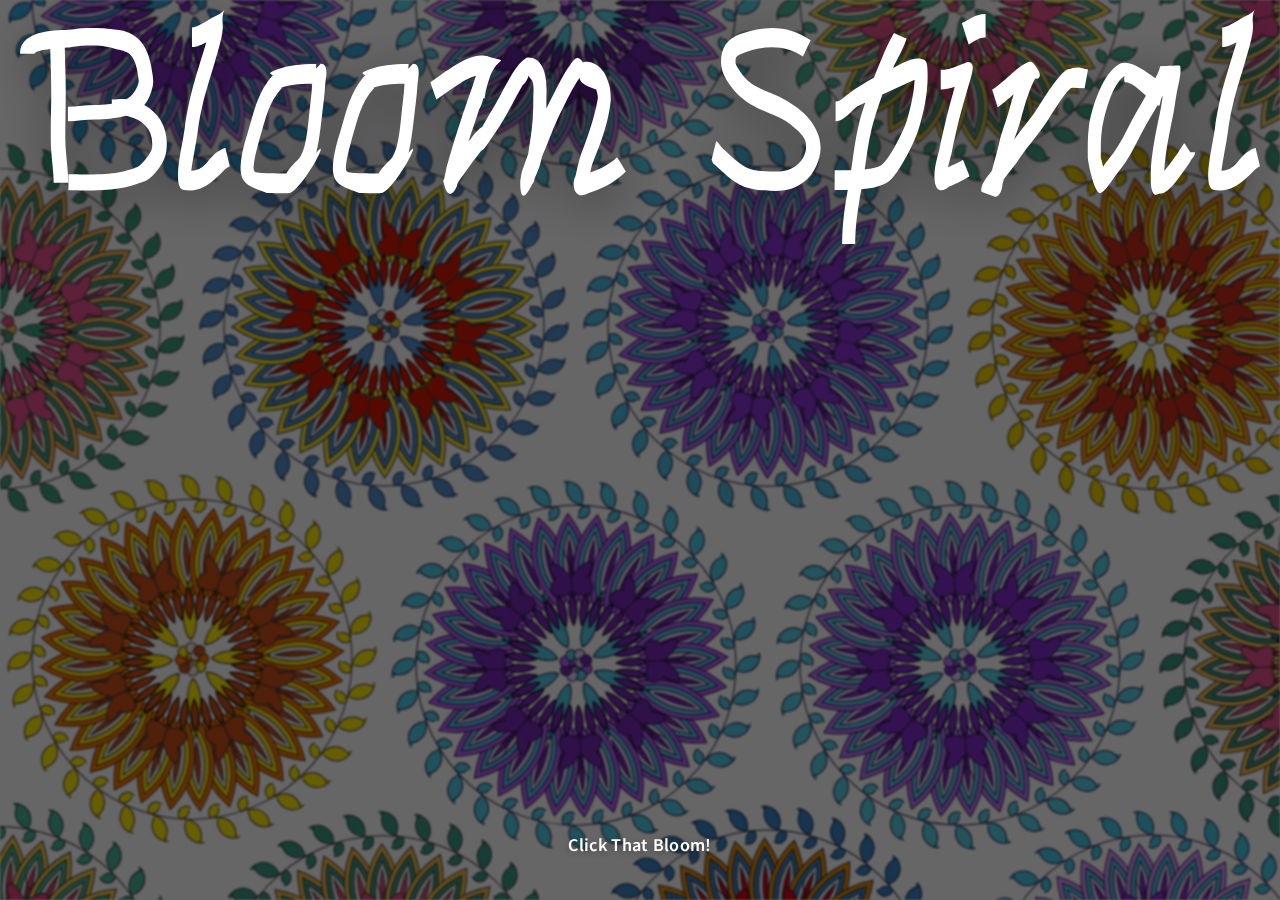
<file: index.html>
<!DOCTYPE html>
<html lang="ko">
<head>
  <meta charset="UTF-8" />
  <meta name="viewport" content="width=device-width, initial-scale=1.0" />
  <title>Bloom Spiral - Intro</title>
  <link rel="preconnect" href="https://fonts.googleapis.com">
  <link rel="preconnect" href="https://fonts.gstatic.com" crossorigin>
  <link href="https://fonts.googleapis.com/css2?family=Noto+Sans+KR&family=Work+Sans:ital,wght@0,400;0,500;0,600;0,700&display=swap" rel="stylesheet">
  <style>
    *{box-sizing:border-box;}
    html,body{
      margin:0;
      height:100%;
      font-family:"Noto Sans KR","Work Sans","Helvetica Neue", Arial, sans-serif;
    }
    body{
      background:#fff;
      overflow:hidden;
      cursor:pointer;
    }
    .scene{
      position:fixed;
      inset:0;
    }
    canvas{
      position:absolute;
      inset:0;
      width:100%;
      height:100%;
      display:block;
    }
    .flower-blur{filter:blur(1px);}
    .dim{
      position:absolute;
      inset:0;
      background:rgba(0,0,0,0.6);
    }
    .logo{
      position:absolute;
      top:10px;
      left:50%;
      transform:translateX(-50%);
      width:calc(100vw - 40px);
      max-width:none;
      height:auto;
      display:block;
      filter:brightness(0) invert(1) drop-shadow(0 10px 24px rgba(0,0,0,0.45));
      pointer-events:none;
    }
    .cta{
      position:absolute;
      bottom:44px;
      left:50%;
      transform:translateX(-50%);
      color:#fff;
      font-size:16px;
      font-weight:600;
      letter-spacing:0.02em;
      text-shadow:0 2px 8px rgba(0,0,0,0.4);
      pointer-events:none;
      animation:ctaBlink 2.2s ease-in-out infinite;
    }
    @keyframes ctaBlink{
      0%, 100%{opacity:1;}
      50%{opacity:0.25;}
    }
    .blackout{
      position:fixed;
      inset:0;
      background:#000;
      z-index:99;
      opacity:1;
      transition:opacity 1.2s ease;
      pointer-events:auto;
    }
    .blackout.is-hidden{
      opacity:0;
      pointer-events:none;
    }
  </style>
</head>
<body>
  <div class="scene" id="scene">
    <canvas id="bgCanvas" class="flower-blur"></canvas>
    <div class="dim"></div>
    <img src="OPLOGO.svg" alt="Bloom Spiral" class="logo" />
    <div class="cta">Click That Bloom!</div>
  </div>
  <div class="blackout" id="blackout"></div>
  <audio id="introBgm" src="BG.mp3" loop preload="auto"></audio>

  <script>
    (() => {
      const canvas = document.getElementById("bgCanvas");
      const ctx = canvas.getContext("2d");
      const introBgm = document.getElementById("introBgm");

      const COLORS = {
        line: "#325940",
        main: "#D74236",
        accent: "#A3BFAF",
        sub: "#648C72",
        light: "#F2F2F2"
      };

      const PALETTES = [
        { line: "#2E1A47", main: "#7B2CBF", accent: "#C77DFF", sub: "#48BFE3", light: "#E0D4FA" },
        { line: "#2F3E46", main: "#354F52", accent: "#84A98C", sub: "#CAD2C5", light: "#F6FFF6" },
        { line: "#3A2E39", main: "#E3427D", accent: "#F9C74F", sub: "#43AA8B", light: "#F1E9DA" },
        { line: "#3B2C30", main: "#C73E1D", accent: "#FF9F1C", sub: "#F1D302", light: "#F9F7F3" },
        { line: "#1F2A44", main: "#D00000", accent: "#FFBA08", sub: "#3F88C5", light: "#F8F9FA" }
      ];

      const CONFIG = {
        leafCount: 32,
        leafStart: 70,
        bugCount: 8
      };

      if (introBgm) {
        introBgm.volume = 0.35;
        introBgm.loop = true;
        const tryPlay = () => {
          const p = introBgm.play();
          if (p && typeof p.catch === "function") {
            p.catch(() => {
              const unlock = () => {
                introBgm.play().finally(() => {
                  document.removeEventListener("click", unlock);
                  document.removeEventListener("keydown", unlock);
                  document.removeEventListener("touchstart", unlock);
                });
              };
              document.addEventListener("click", unlock, { once: true });
              document.addEventListener("keydown", unlock, { once: true });
              document.addEventListener("touchstart", unlock, { once: true });
            });
          }
        };
        tryPlay();
      }

      function getPalette() {
        return [COLORS.main, COLORS.accent, COLORS.sub, COLORS.light];
      }

      function hexToHsl(hex) {
        let r = 0, g = 0, b = 0;
        if (hex.length === 4) {
          r = "0x" + hex[1] + hex[1];
          g = "0x" + hex[2] + hex[2];
          b = "0x" + hex[3] + hex[3];
        } else if (hex.length === 7) {
          r = "0x" + hex[1] + hex[2];
          g = "0x" + hex[3] + hex[4];
          b = "0x" + hex[5] + hex[6];
        }
        r /= 255; g /= 255; b /= 255;
        const max = Math.max(r, g, b), min = Math.min(r, g, b);
        let h, s, l = (max + min) / 2;
        if (max === min) {
          h = s = 0;
        } else {
          const d = max - min;
          s = l > 0.5 ? d / (2 - max - min) : d / (max + min);
          switch (max) {
            case r: h = (g - b) / d + (g < b ? 6 : 0); break;
            case g: h = (b - r) / d + 2; break;
            case b: h = (r - g) / d + 4; break;
          }
          h /= 6;
        }
        return { h: h * 360, s: s * 100, l: l * 100 };
      }

      function hslToHex(h, s, l) {
        h /= 360; s /= 100; l /= 100;
        const hue2rgb = (p, q, t) => {
          if (t < 0) t += 1;
          if (t > 1) t -= 1;
          if (t < 1/6) return p + (q - p) * 6 * t;
          if (t < 1/2) return q;
          if (t < 2/3) return p + (q - p) * (2/3 - t) * 6;
          return p;
        };
        let r, g, b;
        if (s === 0) {
          r = g = b = l;
        } else {
          const q = l < 0.5 ? l * (1 + s) : l + s - l * s;
          const p = 2 * l - q;
          r = hue2rgb(p, q, h + 1/3);
          g = hue2rgb(p, q, h);
          b = hue2rgb(p, q, h - 1/3);
        }
        const toHex = x => {
          const hex = Math.round(x * 255).toString(16);
          return hex.length === 1 ? "0" + hex : hex;
        };
        return "#" + toHex(r) + toHex(g) + toHex(b);
      }

      function jitterHex(hex, deltaH = 8, deltaL = 6) {
        const { h, s, l } = hexToHsl(hex);
        const nh = (h + (Math.random() * 2 - 1) * deltaH + 360) % 360;
        const nl = Math.min(90, Math.max(10, l + (Math.random() * 2 - 1) * deltaL));
        return hslToHex(nh, s, nl);
      }

      function drawLeaf(inner, outer, layers) {
        const PAL = getPalette();
        const middle = (inner + outer) / 2;
        const half   = (outer - inner) / 2;
        const H      = half * 0.7;

        ctx.save();
        ctx.translate(middle, 0);

        for (let j = 0; j < layers; j++) {
          const t = j / (layers - 1 || 1);
          const w = half * (1 - t * 0.55);
          const h = H    * (1 - t * 0.85);

          ctx.beginPath();
          ctx.moveTo(-w, 0);
          ctx.quadraticCurveTo(0, -h, w, 0);
          ctx.quadraticCurveTo(0,  h, -w, 0);

          ctx.fillStyle = PAL[(j + 1) % PAL.length];
          ctx.fill();

          ctx.strokeStyle = COLORS.line;
          ctx.lineWidth = 1;
          ctx.stroke();
        }
        ctx.restore();
      }

      function drawLeaves(scale) {
        const count = CONFIG.leafCount;
        const start = CONFIG.leafStart * scale;
        const outer = 190 * scale;

        ctx.save();
        const step = Math.PI * 2 / count;
        for (let i = 0; i < count; i++) {
          ctx.rotate(step);
          drawLeaf(start, outer, 4);
        }
        ctx.restore();
      }

      function drawOuterRing(scale) {
        const count = CONFIG.leafCount;
        const step = Math.PI * 2 / count;

        ctx.save();

        ctx.beginPath();
        ctx.arc(0, 0, 200 * scale, 0, Math.PI * 2);
        ctx.strokeStyle = COLORS.line;
        ctx.lineWidth = 1;
        ctx.stroke();

        ctx.fillStyle = COLORS.sub;

        const arcs = [
          [210, 0, 20, -10, 120],
          [220, 20, 20, 180, 300],
          [180, 60, 10, 250, 30],
          [186, 55, 10, 70, 230]
        ];

        for (let i = 0; i < count; i++) {
          ctx.rotate(step);
          arcs.forEach(([x, y, r, s, e]) => {
            ctx.beginPath();
            ctx.arc(x * scale, y * scale, r * scale, s * Math.PI / 180, e * Math.PI / 180);
            ctx.fill();
            ctx.strokeStyle = COLORS.line;
            ctx.stroke();
          });
        }

        ctx.restore();
      }

      function drawCenterFlower(scale) {
        const leafNum = CONFIG.leafCount;
        const PAL = getPalette();

        const C = Math.max(4, Math.round(leafNum / 4));
        const TOTAL = Math.max(8, Math.round(leafNum / 2));
        const localS = 0.45 + (Math.min(leafNum, 64) / 64) * 0.25;

        ctx.save();
        ctx.scale(scale * localS, scale * localS);

        ctx.strokeStyle = COLORS.line;
        ctx.lineWidth = 1 / (scale * localS);

        for (let i = 0; i < C; i++) {
          ctx.save();
          ctx.rotate((Math.PI * 2 / C) * i);

          ctx.beginPath();
          ctx.arc(10, 0, 10, 0, Math.PI * 2);
          ctx.fillStyle = PAL[i % PAL.length];
          ctx.fill();
          ctx.stroke();

          ctx.beginPath();
          ctx.arc(24, 0, 12, 0, Math.PI * 2);
          ctx.fillStyle = PAL[(i + 1) % PAL.length];
          ctx.fill();
          ctx.stroke();

          ctx.restore();
        }

        for (let i = 0; i < TOTAL; i++) {
          ctx.save();
          ctx.rotate((Math.PI * 2 / TOTAL) * i);

          if (i % 2 === 0) {
            ctx.beginPath();
            ctx.moveTo(30, 30);
            ctx.quadraticCurveTo(50, 30, 60, 60);
            ctx.quadraticCurveTo(30, 50, 30, 30);
            ctx.fillStyle = COLORS.main;
            ctx.fill();
            ctx.stroke();

            ctx.beginPath();
            ctx.moveTo(30, 30);
            ctx.quadraticCurveTo(70, 30, 120, 120);
            ctx.quadraticCurveTo(30, 70, 30, 30);
            ctx.fillStyle = COLORS.sub;
            ctx.fill();
            ctx.stroke();
          } else {
            ctx.beginPath();
            ctx.moveTo(150, 0);
            ctx.quadraticCurveTo(175, -40, 200, 0);
            ctx.quadraticCurveTo(175, 40, 150, 0);
            ctx.fillStyle = COLORS.accent;
            ctx.fill();
            ctx.stroke();
          }

          ctx.restore();
        }

        ctx.restore();
      }

      function drawBug2(scale) {
        const s = 0.18 * scale;
        ctx.fillStyle = COLORS.main;
        ctx.strokeStyle = COLORS.line;
        ctx.lineWidth = 1;

        ctx.beginPath();
        ctx.moveTo(0, 0);
        ctx.bezierCurveTo(-130 * s, -170 * s, -190 * s, -90 * s, -110 * s, 0);
        ctx.bezierCurveTo(-190 * s, 90 * s, -130 * s, 170 * s, 0, 100 * s);
        ctx.fill();
        ctx.stroke();

        ctx.beginPath();
        ctx.moveTo(0, 0);
        ctx.bezierCurveTo(130 * s, -170 * s, 190 * s, -90 * s, 110 * s, 0);
        ctx.bezierCurveTo(190 * s, 90 * s, 130 * s, 170 * s, 0, 100 * s);
        ctx.fill();
        ctx.stroke();

        ctx.beginPath();
        ctx.moveTo(0, -90 * s);
        ctx.lineTo(0, 180 * s);
        ctx.stroke();

        ctx.beginPath();
        ctx.moveTo(0, -90 * s);
        ctx.bezierCurveTo(-30 * s, -140 * s, -50 * s, -180 * s, -40 * s, -200 * s);
        ctx.stroke();

        ctx.beginPath();
        ctx.moveTo(0, -90 * s);
        ctx.bezierCurveTo(30 * s, -140 * s, 50 * s, -180 * s, 40 * s, -200 * s);
        ctx.stroke();
      }

      function drawBugsRing(scale) {
        const count = CONFIG.bugCount;
        const step = Math.PI * 2 / count;
        const radius = CONFIG.leafStart * scale + 40 * scale;

        ctx.save();

        for (let i = 0; i < count; i++) {
          ctx.save();
          ctx.rotate(step * i + step / 2);
          ctx.translate(radius, 0);
          ctx.rotate(Math.PI / 2);
          drawBug2(scale);
          ctx.restore();
        }
        ctx.restore();
      }

      function drawTopRedPetals(scale) {
        const count = CONFIG.leafCount;
        const step = Math.PI * 2 / count;

        ctx.save();

        for (let i = 0; i < count; i++) {
          ctx.save();
          ctx.rotate(step * i);

          ctx.beginPath();
          ctx.moveTo(0, 90 * scale);
          ctx.quadraticCurveTo(10 * scale, 70 * scale, 0, 50 * scale);
          ctx.quadraticCurveTo(-10 * scale, 70 * scale, 0, 90 * scale);
          ctx.fillStyle = COLORS.main;
          ctx.fill();
          ctx.stroke();

          ctx.restore();
        }

        ctx.restore();
      }

      function drawMandalaAt(cx, cy, s) {
        ctx.save();
        ctx.translate(cx, cy);

        drawOuterRing(s);
        drawLeaves(s);
        drawCenterFlower(s);
        drawBugsRing(s);
        drawTopRedPetals(s);

        ctx.restore();
      }

      function drawBackground() {
        const rect = canvas.getBoundingClientRect();
        ctx.clearRect(0, 0, rect.width, rect.height);

        const baseScale = 1;
        const density = 2;
        const mandalaScale = baseScale * (1.1 - density * 0.15);

        const baseSpacing = 480;
        const spacingX = baseSpacing * mandalaScale;
        const spacingY = spacingX * 0.86;

        const startY = -spacingY;
        const endY   = rect.height + spacingY;

        for (let row = 0, y = startY; y < endY; row++, y += spacingY) {
          const rowOffsetX = (row % 2 === 1) ? spacingX / 2 : 0;
          const startX = -spacingX + rowOffsetX;
          const endX   = rect.width + spacingX;

          for (let x = startX; x < endX; x += spacingX) {
            drawMandalaAt(x, y, mandalaScale);
          }
        }
      }

      function resize() {
        const ratio = window.devicePixelRatio || 1;
        const w = window.innerWidth;
        const h = window.innerHeight;
        canvas.width  = w * ratio;
        canvas.height = h * ratio;
        canvas.style.width = w + "px";
        canvas.style.height = h + "px";
        ctx.setTransform(ratio, 0, 0, ratio, 0, 0);
        drawBackground();
      }

      window.addEventListener("resize", resize);
      resize();

      // 시작 블랙 → 페이드아웃
      const blackout = document.getElementById("blackout");
      if (blackout) {
        requestAnimationFrame(() => {
          blackout.classList.add("is-hidden");
        });
      }

      // 진입
      function goToApp() {
        if (blackout) {
          blackout.classList.remove("is-hidden");
          // 화면이 닫히는 애니메이션 후 이동
          setTimeout(() => {
            window.location.href = "app.html";
          }, 650);
        } else {
          window.location.href = "app.html";
        }
      }

      document.body.addEventListener("click", goToApp);
      document.body.addEventListener("keydown", (e) => {
        if (e.key === "Enter" || e.key === " ") {
          e.preventDefault();
          goToApp();
        }
      });

      /* ========================
          애니메이션 레이어
      ======================== */
      class FlowerLayer {
        constructor(x, y, delay, scale, colorsOverride) {
          this.x = x;
          this.y = y;
          this.delay = delay;
          this.t = 0;
          this.scale = scale;
          this.colors = colorsOverride;
        }
        update() {
          this.t += 0.01;
        }
        draw() {
          const offset = Math.sin(this.t + this.delay) * 5;
          const spin = Math.sin(this.t * 0.6 + this.delay) * 0.3 + this.t * 0.15;
          const prevColors = { ...COLORS };
          if (this.colors) {
            Object.assign(COLORS, this.colors);
          }
          ctx.save();
          ctx.translate(this.x, this.y + offset);
          ctx.rotate(spin);
          drawMandalaAt(0, 0, this.scale);
          ctx.restore();
          Object.assign(COLORS, prevColors);
        }
      }

      let layers = [];
      let mandalaScale = 1;

      function rebuildLayers() {
        layers = [];
        const density = 2;
        mandalaScale = 1 * (1.1 - density * 0.15);
        const baseSpacing = 480;
        const spacingX = baseSpacing * mandalaScale;
        const spacingY = spacingX * 0.86;
        const w = canvas.width / (window.devicePixelRatio || 1);
        const h = canvas.height / (window.devicePixelRatio || 1);
        const startY = -spacingY;
        const endY = h + spacingY;

        for (let row = 0, y = startY; y < endY; row++, y += spacingY) {
          const rowOffsetX = (row % 2 === 1) ? spacingX / 2 : 0;
          const startX = -spacingX + rowOffsetX;
          const endX   = w + spacingX;
          for (let x = startX; x < endX; x += spacingX) {
            const basePalette = PALETTES[Math.floor(Math.random() * PALETTES.length)];
            const palette = {
              line: jitterHex(basePalette.line, 4, 4),
              main: jitterHex(basePalette.main, 8, 6),
              accent: jitterHex(basePalette.accent, 10, 6),
              sub: jitterHex(basePalette.sub, 6, 6),
              light: jitterHex(basePalette.light, 4, 4)
            };
            layers.push(new FlowerLayer(x, y, Math.random() * Math.PI * 2, mandalaScale, palette));
          }
        }
      }

      function animate() {
        const rect = canvas.getBoundingClientRect();
        ctx.clearRect(0, 0, rect.width, rect.height);
        layers.forEach(layer => {
          layer.update();
          layer.draw();
        });
        requestAnimationFrame(animate);
      }

      // init animation layers once canvas is sized
      const originalResize = resize;
      function resizeWithLayers() {
        originalResize();
        rebuildLayers();
      }
      window.removeEventListener("resize", resize);
      window.addEventListener("resize", resizeWithLayers);
      resizeWithLayers();
      requestAnimationFrame(animate);
    })();
  </script>
</body>
</html>
</file>
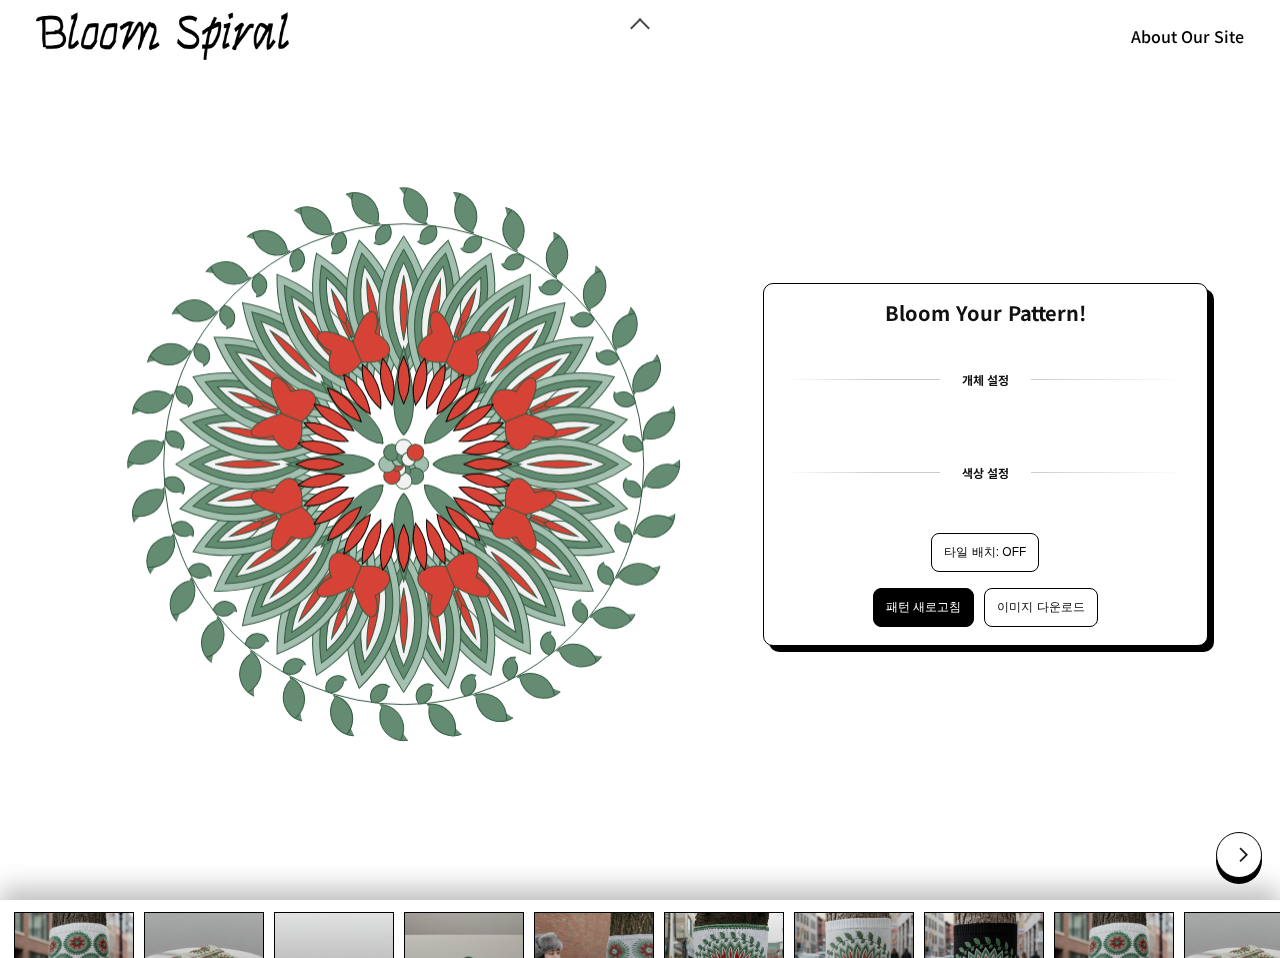
<file: app.html>
<!DOCTYPE html>
<html lang="ko">
<head>
  <meta charset="UTF-8" />
  <title>Bloom Spiral</title>
  <meta name="viewport" content="width=device-width, initial-scale=1.0" />
  <link rel="preconnect" href="https://fonts.googleapis.com">
  <link rel="preconnect" href="https://fonts.gstatic.com" crossorigin>
  <link href="https://fonts.googleapis.com/css2?family=Noto+Sans+KR&family=Work+Sans:ital,wght@0,400;0,500;0,600;0,700&display=swap" rel="stylesheet">
  <link rel="stylesheet" href="style.css" />
</head>
  <body>
  <header class="top-nav">
    <a href="index.html" class="logo-link" aria-label="오프닝으로 이동">
      <img src="Logo.png" alt="Bloom Spiral 로고" class="logo-img" />
    </a>
    <nav class="menu">
      <a href="overview.html" class="overview-link" id="overviewLink">About Our Site</a>
    </nav>
  </header>
  <audio id="bgmAudio" src="BG.mp3" loop preload="auto"></audio>
  <button class="nav-arrow" id="navArrow" aria-label="상단 메뉴 열기/닫기">
    <span class="nav-arrow__chevron" aria-hidden="true"></span>
  </button>
  <div class="page-gradient"></div>
  <div class="page-fade" id="appFade"></div>
  <div class="page-transition" id="pageTransition"></div>

  <main class="layout">
    <section class="visual">
      <div class="canvas-shell">
        <canvas id="myCanvas"></canvas>
      </div>
    </section>

    <section class="controls">
      <h1>Bloom Your Pattern!</h1>

      <div class="control-block collapsed" data-section="entity">
        <div class="section-title" role="button" tabindex="0" aria-expanded="false"><span>개체 설정</span></div>
        <div class="block-body" hidden>

          <div class="control-group">
            <label>잎 개수</label>
            <div class="slider-row">
              <input type="range" id="leafCount" min="8" max="64" step="2" value="32">
              <span class="value-tag" id="leafCountText">32</span>
            </div>
          </div>

          <div class="control-group">
            <label>잎 크기</label>
            <div class="slider-row">
              <input type="range" id="leafStart" value="70" min="10" max="220">
              <span class="value-tag" id="leafStartText">70</span>
            </div>
          </div>

          <div class="control-group">
            <label>벌레 수</label>
            <div class="slider-row">
              <input type="range" id="bugCount" value="8" min="1" max="40">
              <span class="value-tag" id="bugCountText">8</span>
            </div>
          </div>

        <div class="control-group">
          <label>패턴 크기</label>
          <div class="slider-row">
            <input type="range" id="scaleSlider" min="60" max="130" value="120">
            <span class="value-tag" id="scaleText">120%</span>
          </div>
        </div>
        </div>
      </div>

      <div class="control-block no-top-line collapsed" data-section="color">
        <div class="section-title" role="button" tabindex="0" aria-expanded="false"><span>색상 설정</span></div>
        <div class="block-body" hidden>
          <div class="color-row">
            <label>라인<input type="color" id="lineColor" value="#325940"></label>
            <label>메인<input type="color" id="mainColor" value="#D74236"></label>
            <label>보조<input type="color" id="accentColor" value="#A3BFAF"></label>
            <label>서브<input type="color" id="subColor" value="#648C72"></label>
            <label>라이트<input type="color" id="lightColor" value="#F2F2F2"></label>
          </div>

          <div class="preset-wrapper">
            <button id="presetToggle" class="ghost dots" aria-expanded="false" aria-controls="presetMenu">•••</button>
            <div class="preset-bar" id="presetMenu" hidden>
              <button class="preset" data-preset="tropical">Tropical</button>
              <button class="preset" data-preset="mystic">Mystic</button>
              <button class="preset" data-preset="forest">Forest</button>
            </div>
          </div>
        </div>
      </div>

      <div class="toggle-row">
        <button id="tileToggleBtn" class="ghost">타일 배치: OFF</button>
        <div class="slider-row tile-density hidden">
          <label>타일 밀도</label>
          <input type="range" id="densitySlider" min="1" max="5" value="2">
          <span class="value-tag" id="densityText">2</span>
        </div>
      </div>

      <div class="action-row center">
        <button id="redrawBtn">패턴 새로고침</button>
        <button id="downloadBtn" class="ghost">이미지 다운로드</button>
      </div>
    </section>
  </main>

  <button class="tray-toggle" id="trayToggleBtn" aria-label="이미지 트레이 열기/닫기">
    <img src="arrow_back_ios.svg" alt="" />
  </button>

  <section class="bottom-tray" id="bottomTray" aria-label="이미지 목록">
    <div class="thumb" data-idx="01"><span>01</span></div>
    <div class="thumb" data-idx="02"><span>02</span></div>
    <div class="thumb" data-idx="03"><span>03</span></div>
    <div class="thumb" data-idx="04"><span>04</span></div>
    <div class="thumb" data-idx="05"><span>05</span></div>
    <div class="thumb" data-idx="06"><span>06</span></div>
    <div class="thumb" data-idx="07"><span>07</span></div>
    <div class="thumb" data-idx="08"><span>08</span></div>
    <div class="thumb" data-idx="09"><span>09</span></div>
    <div class="thumb" data-idx="10"><span>10</span></div>
    <div class="thumb" data-idx="11"><span>11</span></div>
    <div class="thumb" data-idx="12"><span>12</span></div>
  </section>

  <div class="thumb-overlay" id="thumbOverlay" aria-modal="true" role="dialog" hidden>
    <button class="thumb-overlay__close" id="thumbOverlayClose" aria-label="미리보기 닫기">×</button>
    <img id="thumbOverlayImg" alt="Mockup preview" />
  </div>

  <!-- ⚠️ 여기에는 src만! 안에 코드 넣지 말기 -->
  <script src="script.js"></script>
  <script>
    const appFade = document.getElementById('appFade');
    if (appFade) {
      requestAnimationFrame(() => {
        appFade.classList.add('is-hidden');
      });
    }
    const pageTransition = document.getElementById('pageTransition');
    const overviewLink = document.getElementById('overviewLink');
    document.body.classList.add('is-ready');

    function navigateWithFade(target){
      if (!pageTransition) { window.location.href = target; return; }
      document.body.classList.add('is-leaving');
      setTimeout(() => { window.location.href = target; }, 550);
    }

    if (overviewLink) {
      overviewLink.addEventListener('click', (e) => {
        e.preventDefault();
        navigateWithFade(overviewLink.href);
      });
    }
  </script>
</body>
</html>
</file>
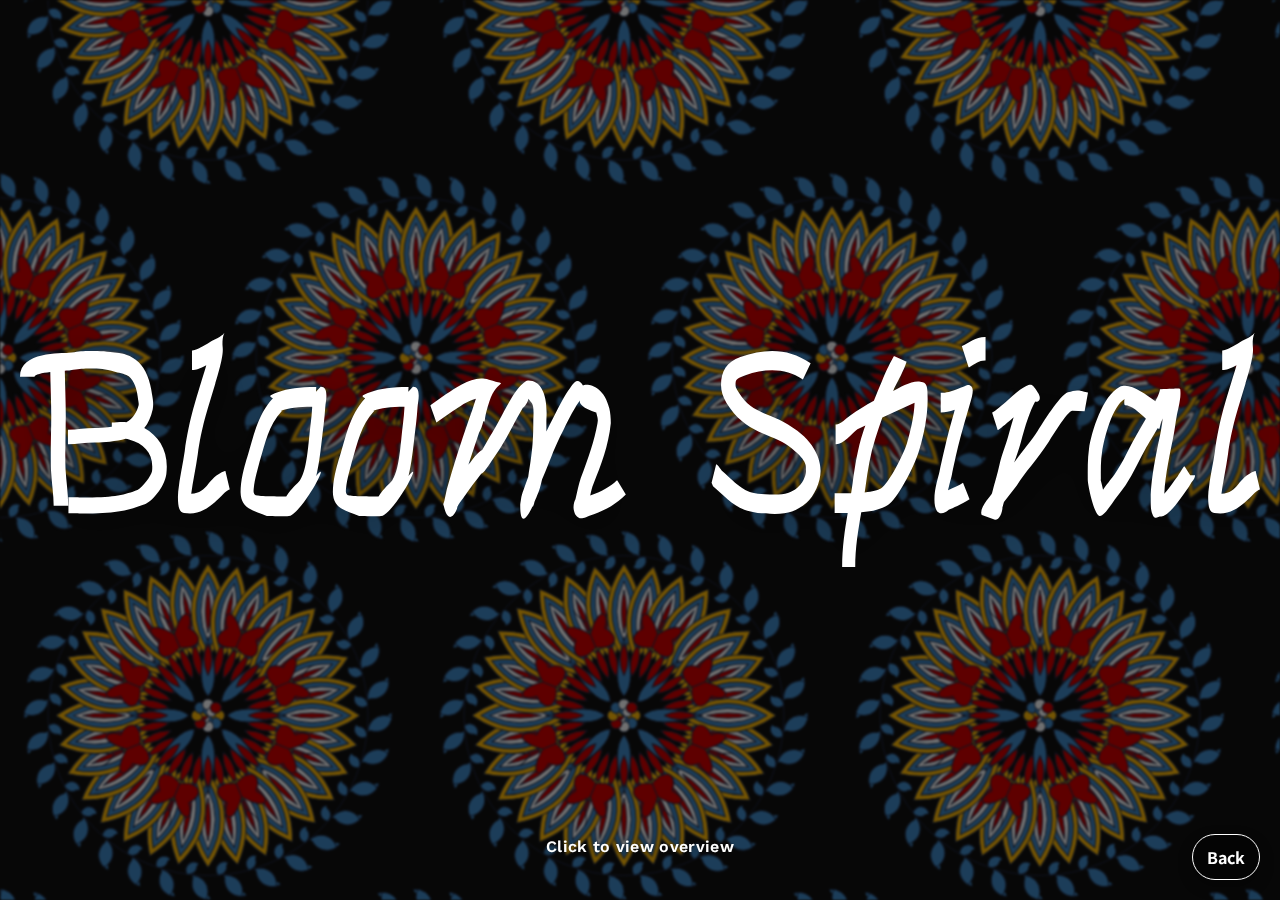
<file: overview.html>
<!DOCTYPE html>
<html lang="ko">
<head>
  <meta charset="UTF-8" />
  <meta name="viewport" content="width=device-width, initial-scale=1.0" />
  <title>Bloom Spiral - Overview</title>
  <link rel="preconnect" href="https://fonts.googleapis.com">
  <link rel="preconnect" href="https://fonts.gstatic.com" crossorigin>
  <link href="https://fonts.googleapis.com/css2?family=Noto+Sans+KR&family=Work+Sans:ital,wght@0,400;0,500;0,600;0,700;1,400&display=swap" rel="stylesheet">
  <style>
    *{box-sizing:border-box;}
    html,body{
      margin:0;
      height:100%;
      font-family:"Noto Sans KR","Work Sans", "Helvetica Neue", Arial, sans-serif;
      color:#fff;
    }
    body{
      background:#111;
      overflow:hidden;
      cursor:pointer;
    }
    .scene{
      position:fixed;
      inset:0;
    }
    canvas{
      position:absolute;
      inset:0;
      width:100%;
      height:100%;
      display:block;
    }
    .flower-blur{filter:blur(1px);}
    .dim{
      position:absolute;
      inset:0;
      background:rgba(0,0,0,0.55);
      transition:background 0.6s ease;
    }
    .logo{
      position:absolute;
      top:50%;
      left:50%;
      transform:translate(-50%,-50%);
      width:calc(100vw - 40px);
      max-width:none;
      height:auto;
      display:block;
      filter:brightness(0) invert(1) drop-shadow(0 10px 24px rgba(0,0,0,0.45));
      transition:transform 0.9s ease, opacity 0.9s ease;
      pointer-events:none;
    }
    .cta{
      position:absolute;
      bottom:44px;
      left:50%;
      transform:translateX(-50%);
      color:#fff;
      font-size:16px;
      font-weight:600;
      font-family:"Work Sans","Noto Sans KR",sans-serif;
      letter-spacing:0.02em;
      text-shadow:0 2px 8px rgba(0,0,0,0.4);
      transition:opacity 0.4s ease;
      animation:ctaBlink 2s ease-in-out infinite;
      pointer-events:none;
    }
    .overview{
      position:absolute;
      top:50%;
      left:50%;
      transform:translate(-50%,-40%);
      text-align:center;
      max-width:720px;
      line-height:1.7;
      opacity:0;
      transition:opacity 0.9s ease 0.2s, transform 0.9s ease 0.2s;
    }
    .overview h2{
      margin:0 0 16px;
      font-size:18px;
      letter-spacing:0.02em;
      font-weight:700;
      font-family:"Work Sans","Noto Sans KR",sans-serif;
    }
    .overview p{
      margin:0 0 12px;
      font-size:15px;
      font-weight:400;
      font-family:"Noto Sans KR","Work Sans",sans-serif;
    }
    .overview p:last-child{margin-bottom:0;}
    .back-btn{
      position:fixed;
      right:20px;
      bottom:20px;
      padding:10px 14px;
      border:1px solid #fff;
      border-radius:999px;
      background:rgba(0,0,0,0.4);
      color:#fff;
      font-weight:700;
      text-decoration:none;
      box-shadow:0 6px 14px rgba(0,0,0,0.35);
      transition:transform 0.2s ease, box-shadow 0.2s ease;
    }
    .back-btn:hover{
      transform:translateY(-2px);
      box-shadow:0 10px 18px rgba(0,0,0,0.45);
    }
    .is-revealed .logo{
      transform:translate(-50%, -120%);
      opacity:0;
    }
    .is-revealed .dim{
      background:rgba(0,0,0,0.65);
    }
    .is-revealed .cta{
      opacity:0;
    }
    .is-revealed .overview{
      opacity:1;
      transform:translate(-50%,-50%);
    }
    @keyframes ctaBlink{
      0%,100%{opacity:1;}
      50%{opacity:0.4;}
    }
    .page-transition{
      position:fixed;
      inset:0;
      background:#000;
      opacity:1;
      pointer-events:auto;
      transition:opacity 0.6s ease;
      z-index:400;
    }
    .is-ready .page-transition{
      opacity:0;
      pointer-events:none;
    }
    .is-leaving .page-transition{
      opacity:1;
      pointer-events:auto;
    }
  </style>
</head>
<body>
  <div class="page-transition" id="pageTransition"></div>
  <div class="scene" id="scene">
    <canvas id="bgCanvas" class="flower-blur"></canvas>
    <div class="dim"></div>
    <img src="OPLOGO.svg" alt="Bloom Spiral" class="logo" />
    <div class="cta">Click to view overview</div>
    <div class="overview" id="overview">
      <h2></h2>
      <div class="overview-lines"></div>
    </div>
  </div>
  <a class="back-btn" href="app.html">Back</a>

  <script>
    (() => {
      const canvas = document.getElementById("bgCanvas");
      const ctx = canvas.getContext("2d");
      const scene = document.getElementById("scene");
      const backBtn = document.querySelector(".back-btn");
      const pageTransition = document.getElementById("pageTransition");
      const overviewBox = document.getElementById("overview");
      const overviewTitle = overviewBox ? overviewBox.querySelector("h2") : null;
      const overviewLines = overviewBox ? overviewBox.querySelector(".overview-lines") : null;

      const slides = [
        {
          title: "프로젝트 개요",
          lines: [
            "본 프로젝트는 자연 환경, 특히 나무의 시각적 아름다움을 극대화하고 동시에",
            "환경 친화적인 가치를 실현하는 장식 패턴 디자인을 개발하는 것을 목표로 한다.",
            "그리고 이 디자인을 잠복소에 입혀 우리가 흔히 보며 지나치는 가로수를",
            "예술 작품으로 변모시키면서 생태계에 이바지하는 디자인 솔루션을 제시한다."
          ]
        },
        {
          title: "기획 의도",
          lines: [
            "\"친환경 디자인\"",
            "나무의 월동준비와 겨울철 해충방제를 위한 잠복소의 패턴을",
            "디자인하여 친환경 디자인의 가치를 실현.",
            "\"시각적 미의 극대화\"",
            "나무를 단순한 배경이 아닌 주목받는 대상으로 전환하여",
            "도시 미관이나 조경 공간의 예술적 가치를 향상."
          ]
        },
        {
          title: "사용된 패턴",
          lines: [
            "자연 구조에서 가져온 원형(만다라) 기반 + 잎·벌레·꽃·나뭇가지의 반복 모듈"
          ]
        },
        {
          title: "패턴작업에 대하여",
          lines: [
            "원본 패턴 이미지: 나무의 잠복소",
            "(잎, 벌레, 가지가 모여 하나의 보호 구조를 이루는 생태적 패턴)에서 영감",
            "잎 → 곡선 기반 기본 모듈",
            "벌레 → 중심선 + 대칭 날개",
            "꽃 → 방사형 도형으로 단순화",
            "나뭇가지 → 곡률을 가진 선 구조",
            "네 요소를 하나의 원형 구조 안에 재배치하여 만다라화"
          ]
        },
        {
          title: "사용된 알고리즘",
          lines: [
            "삼각함수(sin/cos)로 회전 각도를 계산해 원형으로 배치, 레이어 간 구조의 차이를 줘 생태적 리듬 생성",
            "• 서로다른 네 레이어가 겹쳐도 흐트러지지 않는 중심축 정리",
            "• 각 레이어의 회전·수밀도·크기를 실시간 조절 가능하도록 파라미터화",
            "• 브라우저 캔버스 렌더러로 복잡한 도형도 매끄럽게 렌더링"
          ]
        },
        {
          title: "Bloom Spiral 프로젝트",
          lines: [
            "김유빈, 홍주영, 김태환, 김정아",
            "2025/11/17 - 2025/12/9",
            "계원예술대학교 디지털디자인 수업",
            "지도교수 : 권은경교수님"
          ]
        }
      ];

      let slideIdx = 0;

      function renderSlide() {
        if (!overviewTitle || !overviewLines) return;
        const slide = slides[slideIdx % slides.length];
        overviewTitle.textContent = slide.title;
        overviewLines.innerHTML = "";
        slide.lines.forEach(text => {
          const p = document.createElement("p");
          p.textContent = text;
          overviewLines.appendChild(p);
        });
      }

      const COLORS = {
        line: "#325940",
        main: "#D74236",
        accent: "#A3BFAF",
        sub: "#648C72",
        light: "#F2F2F2"
      };

      const PALETTES = [
        { line: "#2E1A47", main: "#7B2CBF", accent: "#C77DFF", sub: "#48BFE3", light: "#E0D4FA" },
        { line: "#2F3E46", main: "#354F52", accent: "#84A98C", sub: "#CAD2C5", light: "#F6FFF6" },
        { line: "#3A2E39", main: "#E3427D", accent: "#F9C74F", sub: "#43AA8B", light: "#F1E9DA" },
        { line: "#3B2C30", main: "#C73E1D", accent: "#FF9F1C", sub: "#F1D302", light: "#F9F7F3" },
        { line: "#1F2A44", main: "#D00000", accent: "#FFBA08", sub: "#3F88C5", light: "#F8F9FA" }
      ];

      const CONFIG = {
        leafCount: 32,
        leafStart: 70,
        bugCount: 8
      };

      function getPalette() {
        return [COLORS.main, COLORS.accent, COLORS.sub, COLORS.light];
      }

      function hexToHsl(hex) {
        let r = 0, g = 0, b = 0;
        if (hex.length === 4) {
          r = "0x" + hex[1] + hex[1];
          g = "0x" + hex[2] + hex[2];
          b = "0x" + hex[3] + hex[3];
        } else if (hex.length === 7) {
          r = "0x" + hex[1] + hex[2];
          g = "0x" + hex[3] + hex[4];
          b = "0x" + hex[5] + hex[6];
        }
        r /= 255; g /= 255; b /= 255;
        const max = Math.max(r, g, b), min = Math.min(r, g, b);
        let h, s, l = (max + min) / 2;
        if (max === min) {
          h = s = 0;
        } else {
          const d = max - min;
          s = l > 0.5 ? d / (2 - max - min) : d / (max + min);
          switch (max) {
            case r: h = (g - b) / d + (g < b ? 6 : 0); break;
            case g: h = (b - r) / d + 2; break;
            case b: h = (r - g) / d + 4; break;
          }
          h /= 6;
        }
        return { h: h * 360, s: s * 100, l: l * 100 };
      }

      function hslToHex(h, s, l) {
        h /= 360; s /= 100; l /= 100;
        const hue2rgb = (p, q, t) => {
          if (t < 0) t += 1;
          if (t > 1) t -= 1;
          if (t < 1/6) return p + (q - p) * 6 * t;
          if (t < 1/2) return q;
          if (t < 2/3) return p + (q - p) * (2/3 - t) * 6;
          return p;
        };
        let r, g, b;
        if (s === 0) {
          r = g = b = l;
        } else {
          const q = l < 0.5 ? l * (1 + s) : l + s - l * s;
          const p = 2 * l - q;
          r = hue2rgb(p, q, h + 1/3);
          g = hue2rgb(p, q, h);
          b = hue2rgb(p, q, h - 1/3);
        }
        const toHex = x => {
          const hex = Math.round(x * 255).toString(16);
          return hex.length === 1 ? "0" + hex : hex;
        };
        return "#" + toHex(r) + toHex(g) + toHex(b);
      }

      function jitterHex(hex, deltaH = 8, deltaL = 6) {
        const { h, s, l } = hexToHsl(hex);
        const nh = (h + (Math.random() * 2 - 1) * deltaH + 360) % 360;
        const nl = Math.min(90, Math.max(10, l + (Math.random() * 2 - 1) * deltaL));
        return hslToHex(nh, s, nl);
      }

      function drawLeaf(inner, outer, layers) {
        const PAL = getPalette();
        const middle = (inner + outer) / 2;
        const half   = (outer - inner) / 2;
        const H      = half * 0.7;

        ctx.save();
        ctx.translate(middle, 0);

        for (let j = 0; j < layers; j++) {
          const t = j / (layers - 1 || 1);
          const w = half * (1 - t * 0.55);
          const h = H    * (1 - t * 0.85);

          ctx.beginPath();
          ctx.moveTo(-w, 0);
          ctx.quadraticCurveTo(0, -h, w, 0);
          ctx.quadraticCurveTo(0,  h, -w, 0);

          ctx.fillStyle = PAL[(j + 1) % PAL.length];
          ctx.fill();

          ctx.strokeStyle = COLORS.line;
          ctx.lineWidth = 1;
          ctx.stroke();
        }
        ctx.restore();
      }

      function drawLeaves(scale) {
        const count = CONFIG.leafCount;
        const start = CONFIG.leafStart * scale;
        const outer = 190 * scale;

        ctx.save();
        const step = Math.PI * 2 / count;
        for (let i = 0; i < count; i++) {
          ctx.rotate(step);
          drawLeaf(start, outer, 4);
        }
        ctx.restore();
      }

      function drawOuterRing(scale) {
        const count = CONFIG.leafCount;
        const step = Math.PI * 2 / count;

        ctx.save();

        ctx.beginPath();
        ctx.arc(0, 0, 200 * scale, 0, Math.PI * 2);
        ctx.strokeStyle = COLORS.line;
        ctx.lineWidth = 1;
        ctx.stroke();

        ctx.fillStyle = COLORS.sub;

        const arcs = [
          [210, 0, 20, -10, 120],
          [220, 20, 20, 180, 300],
          [180, 60, 10, 250, 30],
          [186, 55, 10, 70, 230]
        ];

        for (let i = 0; i < count; i++) {
          ctx.rotate(step);
          arcs.forEach(([x, y, r, s, e]) => {
            ctx.beginPath();
            ctx.arc(x * scale, y * scale, r * scale, s * Math.PI / 180, e * Math.PI / 180);
            ctx.fill();
            ctx.strokeStyle = COLORS.line;
            ctx.stroke();
          });
        }

        ctx.restore();
      }

      function drawCenterFlower(scale) {
        const leafNum = CONFIG.leafCount;
        const PAL = getPalette();

        const C = Math.max(4, Math.round(leafNum / 4));
        const TOTAL = Math.max(8, Math.round(leafNum / 2));
        const localS = 0.45 + (Math.min(leafNum, 64) / 64) * 0.25;

        ctx.save();
        ctx.scale(scale * localS, scale * localS);

        ctx.strokeStyle = COLORS.line;
        ctx.lineWidth = 1 / (scale * localS);

        for (let i = 0; i < C; i++) {
          ctx.save();
          ctx.rotate((Math.PI * 2 / C) * i);

          ctx.beginPath();
          ctx.arc(10, 0, 10, 0, Math.PI * 2);
          ctx.fillStyle = PAL[i % PAL.length];
          ctx.fill();
          ctx.stroke();

          ctx.beginPath();
          ctx.arc(24, 0, 12, 0, Math.PI * 2);
          ctx.fillStyle = PAL[(i + 1) % PAL.length];
          ctx.fill();
          ctx.stroke();

          ctx.restore();
        }

        for (let i = 0; i < TOTAL; i++) {
          ctx.save();
          ctx.rotate((Math.PI * 2 / TOTAL) * i);

          if (i % 2 === 0) {
            ctx.beginPath();
            ctx.moveTo(30, 30);
            ctx.quadraticCurveTo(50, 30, 60, 60);
            ctx.quadraticCurveTo(30, 50, 30, 30);
            ctx.fillStyle = COLORS.main;
            ctx.fill();
            ctx.stroke();

            ctx.beginPath();
            ctx.moveTo(30, 30);
            ctx.quadraticCurveTo(70, 30, 120, 120);
            ctx.quadraticCurveTo(30, 70, 30, 30);
            ctx.fillStyle = COLORS.sub;
            ctx.fill();
            ctx.stroke();
          } else {
            ctx.beginPath();
            ctx.moveTo(150, 0);
            ctx.quadraticCurveTo(175, -40, 200, 0);
            ctx.quadraticCurveTo(175, 40, 150, 0);
            ctx.fillStyle = COLORS.accent;
            ctx.fill();
            ctx.stroke();
          }

          ctx.restore();
        }

        ctx.restore();
      }

      function drawBug(scale) {
        const s = 0.18 * scale;
        ctx.fillStyle = COLORS.main;
        ctx.strokeStyle = COLORS.line;
        ctx.lineWidth = 1;

        ctx.beginPath();
        ctx.moveTo(0, 0);
        ctx.bezierCurveTo(-130 * s, -170 * s, -190 * s, -90 * s, -110 * s, 0);
        ctx.bezierCurveTo(-190 * s, 90 * s, -130 * s, 170 * s, 0, 100 * s);
        ctx.fill();
        ctx.stroke();

        ctx.beginPath();
        ctx.moveTo(0, 0);
        ctx.bezierCurveTo(130 * s, -170 * s, 190 * s, -90 * s, 110 * s, 0);
        ctx.bezierCurveTo(190 * s, 90 * s, 130 * s, 170 * s, 0, 100 * s);
        ctx.fill();
        ctx.stroke();

        ctx.beginPath();
        ctx.moveTo(0, -90 * s);
        ctx.lineTo(0, 180 * s);
        ctx.stroke();

        ctx.beginPath();
        ctx.moveTo(0, -90 * s);
        ctx.bezierCurveTo(-30 * s, -140 * s, -50 * s, -180 * s, -40 * s, -200 * s);
        ctx.stroke();

        ctx.beginPath();
        ctx.moveTo(0, -90 * s);
        ctx.bezierCurveTo(30 * s, -140 * s, 50 * s, -180 * s, 40 * s, -200 * s);
        ctx.stroke();
      }

      function drawBugsRing(scale) {
        const count = CONFIG.bugCount;
        const step = Math.PI * 2 / count;
        const radius = CONFIG.leafStart * scale + 40 * scale;

        ctx.save();

        for (let i = 0; i < count; i++) {
          ctx.save();
          ctx.rotate(step * i + step / 2);
          ctx.translate(radius, 0);
          ctx.rotate(Math.PI / 2);
          drawBug(scale);
          ctx.restore();
        }
        ctx.restore();
      }

      function drawTopRedPetals(scale) {
        const count = CONFIG.leafCount;
        const step = Math.PI * 2 / count;

        ctx.save();
        for (let i = 0; i < count; i++) {
          ctx.save();
          ctx.rotate(step * i);

          ctx.beginPath();
          ctx.moveTo(0, 90 * scale);
          ctx.quadraticCurveTo(10 * scale, 70 * scale, 0, 50 * scale);
          ctx.quadraticCurveTo(-10 * scale, 70 * scale, 0, 90 * scale);
          ctx.fillStyle = COLORS.main;
          ctx.fill();
          ctx.strokeStyle = COLORS.line;
          ctx.stroke();

          ctx.restore();
        }
        ctx.restore();
      }

      function drawMandala(cx, cy, s) {
        ctx.save();
        ctx.translate(cx, cy);

        drawOuterRing(s);
        drawLeaves(s);
        drawCenterFlower(s);
        drawBugsRing(s);
        drawTopRedPetals(s);

        ctx.restore();
      }

      function drawScene() {
        const ratio = window.devicePixelRatio || 1;
        const rect = canvas.getBoundingClientRect();
        canvas.width  = rect.width * ratio;
        canvas.height = rect.height * ratio;
        canvas.style.width = rect.width + "px";
        canvas.style.height = rect.height + "px";
        ctx.setTransform(ratio, 0, 0, ratio, 0, 0);

        ctx.clearRect(0, 0, rect.width, rect.height);

        const baseScale = 1;
        const density = 2;
        const palette = PALETTES[Math.floor(Math.random() * PALETTES.length)];
        Object.assign(COLORS, palette);

        const mandalaScale = baseScale * (1.1 - density * 0.15);
        const baseSpacing = 520;
        const spacingX = baseSpacing * mandalaScale;
        const spacingY = spacingX * 0.86;

        const startY = -spacingY;
        const endY   = rect.height + spacingY;

        let row = 0;
        for (let y = startY; y < endY; y += spacingY, row++) {
          const offsetX = (row % 2 === 0) ? 0 : spacingX / 2;
          for (let x = -spacingX + offsetX; x < rect.width + spacingX; x += spacingX) {
            drawMandala(x, y, mandalaScale);
          }
        }
      }

      function init() {
        drawScene();
      }

      window.addEventListener("resize", init);
      init();
      renderSlide();

      if (scene) {
        scene.addEventListener("click", () => {
          const revealed = document.body.classList.contains("is-revealed");
          if (!revealed) {
            document.body.classList.add("is-revealed");
          } else {
            if (slideIdx < slides.length - 1) {
              slideIdx += 1;
              renderSlide();
            } else {
              navigateWithFade("app.html");
            }
          }
        });
      }

      document.body.classList.add("is-ready");
      function navigateWithFade(target){
        if (!pageTransition) { window.location.href = target; return; }
        document.body.classList.add("is-leaving");
        setTimeout(() => { window.location.href = target; }, 550);
      }
      if (backBtn) {
        backBtn.addEventListener("click", (e) => {
          e.preventDefault();
          navigateWithFade(backBtn.href);
        });
      }
    })();
  </script>
</body>
</html>
</file>
<file: style.css>
:root{
  --header-h:72px;
}

*{
  box-sizing:border-box;
}

html, body{
  margin:0;
  height:100%;
}

body{
  background:#fff;
  font-family:"Noto Sans KR","Work Sans","Helvetica Neue", Arial, sans-serif;
  color:#111;
  overflow:hidden; /* 스크롤 없이 화면에 맞추기 */
}

.top-nav{
  position:fixed;
  top:0;
  left:0;
  right:0;
  display:flex;
  align-items:center;
  justify-content:space-between;
  padding:18px 36px;
  background:transparent;
  height:var(--header-h);
  z-index:10;
  overflow:hidden;
  transform:translateY(-82%);
  transition:transform 0.35s ease;
}

.top-nav.is-open,
.top-nav:focus-within,
.top-nav:hover{
  transform:translateY(0);
}

.logo-img{
  height:48px;
  width:auto;
  display:block;
}

.menu{
  display:flex;
  gap:28px;
}

.menu a{
  color:#000;
  text-decoration:none;
  font-weight:500;
}
.menu a.overview-link{
  animation:blinkLink 2s ease-in-out infinite;
}

@keyframes blinkLink{
  0%,100%{opacity:1;}
  50%{opacity:0.4;}
}

.nav-arrow{
  position:fixed;
  top:8px;
  left:50%;
  transform:translateX(-50%);
  width:40px;
  height:40px;
  border-radius:50%;
  border:none;
  background:transparent;
  display:flex;
  align-items:center;
  justify-content:center;
  opacity:0.7;
  cursor:pointer;
  z-index:11;
  transition:transform 0.25s ease, opacity 0.25s ease;
}

.nav-arrow:hover{
  transform:translateX(-50%) translateY(-1px);
  opacity:0.85;
}

.nav-arrow__chevron{
  width:14px;
  height:14px;
  border-left:2px solid #000;
  border-bottom:2px solid #000;
  transform:rotate(-45deg);
  transition:transform 0.25s ease;
}

.nav-arrow.is-open .nav-arrow__chevron{
  transform:rotate(135deg);
}

.page-gradient{
  position:fixed;
  top:var(--header-h);
  left:0;
  right:0;
  height:0;
  pointer-events:none;
  background:none;
  z-index:2;
}

.layout{
  display:flex;
  align-items:center;
  justify-content:center;
  gap:28px;
  height:calc(100vh - var(--header-h));
  padding:14px 32px 30px;
  margin:calc(var(--header-h) - 14px) auto 0;
  max-width:1200px;
  transition:padding 0.4s ease, gap 0.4s ease;
}

.visual{
  flex:1.6;
  display:flex;
  justify-content:center;
}

.canvas-shell{
  width:100%;
  max-width:840px;
  max-height:78vh;
  aspect-ratio:1 / 1;
  display:flex;
  align-items:center;
  justify-content:center;
  background:#fff;
  transition:max-width 0.4s ease, max-height 0.4s ease, box-shadow 0.4s ease;
}

canvas{
  width:100%;
  height:100%;
  display:block;
}

.controls{
  --controls-extra:150px;
  --slider-extra:150px;
  flex:1;
  max-width:calc(380px + var(--controls-extra));
  width:clamp(380px, 48vw, calc(380px + var(--controls-extra)));
  display:flex;
  flex-direction:column;
  gap:16px;
  padding:14px 14px 18px;
  border:1px solid #000;
  border-radius:10px;
  background:#fff;
  box-shadow:6px 6px 0 #000;
  transition:transform 0.35s ease, opacity 0.35s ease, box-shadow 0.35s ease;
  will-change:transform, opacity;
  position:relative;
  z-index:3;
}

.control-block{
  position:relative;
  padding:12px 8px 8px;
  margin:6px 0 12px;
}

.control-block::before,
.control-block::after{
  content:"";
  position:absolute;
  left:10px;
  right:10px;
  height:1px;
  background:linear-gradient(90deg, transparent 0%, #000 25%, #000 75%, transparent 100%);
  opacity:0.35;
}

.control-block::before{
  top:0;
}

.control-block::after{
  bottom:0;
}

.control-block.collapsed::before,
.control-block.collapsed::after{
  display:none;
}

.control-block.no-top-line::before{
  display:none;
}

.section-title{
  display:flex;
  align-items:center;
  justify-content:center;
  gap:12px;
  margin:0 0 10px;
  font-size:12px;
  font-weight:700;
  letter-spacing:0.01em;
  position:relative;
  z-index:1;
  cursor:pointer;
  user-select:none;
}

.section-title span{
  padding:6px 10px;
  background:#fff;
}

.section-title::before,
.section-title::after{
  content:"";
  flex:1;
  height:1px;
  background:linear-gradient(90deg, transparent 0%, #000 60%);
  opacity:0.45;
}

.section-title::after{
  background:linear-gradient(90deg, #000 0%, transparent 100%);
}

.control-block.collapsed .block-body{
  display:none;
  visibility:hidden;
}

.control-block.collapsed .section-title::before,
.control-block.collapsed .section-title::after{
  opacity:0.2;
}

.control-block.collapsed .section-title{
  animation:titleBlink 1.6s ease-in-out infinite;
}

@keyframes titleBlink{
  0%, 100%{opacity:1;}
  50%{opacity:0.45;}
}

.block-body{
  display:flex;
  flex-direction:column;
  gap:12px;
}

.controls h1{
  margin:0 0 4px;
  font-size:20px;
  font-weight:700;
  text-align:center;
}

.control-group{
  display:flex;
  flex-direction:column;
  gap:6px;
}

.control-group label{
  font-size:12px;
  font-weight:600;
}

.slider-row{
  display:flex;
  align-items:center;
  gap:10px;
  width:100%;
}

.value-tag{
  padding:4px 8px;
  border:1px solid #000;
  border-radius:999px;
  font-size:11px;
  background:#fff;
}

label,input,button{
  font-size:12px;
}

input[type="range"]{
  flex:1;
  appearance:none;
  height:6px;
  background:#fff;
  border:1px solid #000;
  border-radius:4px;
  position:relative;
  min-width:calc(220px + var(--slider-extra));
}

input[type="range"]::-webkit-slider-thumb{
  appearance:none;
  width:14px;
  height:14px;
  background:#000;
  border-radius:50%;
  cursor:pointer;
}

input[type="range"]::-moz-range-thumb{
  width:14px;
  height:14px;
  background:#000;
  border:none;
  border-radius:50%;
  cursor:pointer;
}

input[type="number"]{
  width:70px;
  padding:6px 8px;
  border:1px solid #000;
  border-radius:6px;
  background:#fff;
}

.inline-inputs{
  display:flex;
  gap:10px;
  justify-content:space-between;
}

.inline-inputs label{
  flex:1;
  display:flex;
  flex-direction:column;
  gap:6px;
  font-size:12px;
}

.color-row{
  display:grid;
  grid-template-columns:repeat(auto-fit, minmax(70px, 1fr));
  gap:8px;
}

.color-row label{
  display:flex;
  flex-direction:column;
  gap:6px;
  font-size:12px;
}

.color-row input[type="color"]{
  width:100%;
  height:34px;
  padding:0;
  border:1px solid #000;
  border-radius:6px;
  background:#fff;
}

.preset-bar{
  display:flex;
  gap:10px;
}

button{
  padding:10px 12px;
  border:1px solid #000;
  border-radius:8px;
  background:#000;
  color:#fff;
  cursor:pointer;
  transition:transform 0.1s ease, box-shadow 0.1s ease;
}

button:hover{
  transform:translateY(-1px);
  box-shadow:0 6px 0 #000;
}

button.ghost{
  background:#fff;
  color:#000;
}

.preset{
  background:#fff;
  color:#000;
  font-weight:600;
}

.preset-wrapper{
  display:flex;
  align-items:center;
  gap:10px;
  margin-top:8px;
}

.preset-wrapper .dots{
  width:44px;
  height:44px;
  border-radius:50%;
  font-size:18px;
  font-weight:700;
  letter-spacing:2px;
  padding:0;
  display:flex;
  align-items:center;
  justify-content:center;
  background:#fff;
  color:#000;
}

.preset-bar{
  flex:1;
  display:flex;
  gap:10px;
}

.preset-bar[hidden]{
  display:none;
}

.preset-wrapper.is-open .preset-bar{
  display:flex;
}

.toggle-row{
  display:flex;
  gap:10px;
  align-items:center;
  justify-content:center;
}

.toggle-row .slider-row{
  flex:1;
}

.tile-density.hidden{
  display:none;
}

.action-row{
  display:flex;
  gap:10px;
  justify-content:center;
}

.action-row.center{
  justify-content:center;
}

/* 타일 모드 전환 시 전체 화면 패턴 */
.is-tiling .layout{
  gap:14px;
  padding:14px 18px;
}

.is-tiling .canvas-shell{
  position:fixed;
  top:0; /* 네비 포함 전체 영역 채우기 */
  left:0;
  right:0;
  bottom:0;
  max-width:none;
  max-height:none;
  box-shadow:none;
  z-index:1;
}

.is-tiling .controls{
  transform:translateY(4px);
  box-shadow:4px 4px 0 #000;
  opacity:0.98;
  position:relative;
  z-index:3;
}

.controls-enter{
  opacity:0;
  transform:translateY(10px);
}

.controls-enter-active{
  opacity:1;
  transform:translateY(0);
}

.page-fade{
  position:fixed;
  inset:0;
  background:#000;
  opacity:1;
  pointer-events:auto;
  z-index:200;
  transition:opacity 0.8s ease;
}

.page-fade.is-hidden{
  opacity:0;
  pointer-events:none;
}

.page-transition{
  position:fixed;
  inset:0;
  background:#000;
  opacity:1;
  pointer-events:auto;
  transition:opacity 0.6s ease;
  z-index:300;
}

.is-ready .page-transition{
  opacity:0;
  pointer-events:none;
}

.is-leaving .page-transition{
  opacity:1;
  pointer-events:auto;
}

.tray-toggle{
  position:fixed;
  right:18px;
  bottom:22px;
  width:46px;
  height:46px;
  border-radius:50%;
  border:1px solid #000;
  background:#fff;
  display:flex;
  align-items:center;
  justify-content:center;
  box-shadow:0 6px 0 #000;
  z-index:15;
  transition:transform 0.2s ease, box-shadow 0.2s ease;
}

.tray-toggle img{
  width:18px;
  height:18px;
  transform:rotate(90deg);
  transition:transform 0.25s ease;
}

.tray-toggle:hover{
  transform:translateY(-2px);
  box-shadow:0 8px 0 #000;
}

.tray-open .tray-toggle img{
  transform:rotate(-90deg);
}

.bottom-tray{
  position:fixed;
  left:0;
  right:0;
  bottom:0;
  height:170px;
  padding:12px 14px 14px;
  display:flex;
  gap:10px;
  align-items:flex-start;
  background:#fff;
  box-shadow:0 -12px 24px rgba(0,0,0,0.25);
  transform:translateY(100%);
  transition:transform 0.3s ease;
  z-index:12;
  overflow-x:auto;
  -webkit-overflow-scrolling:touch;
}

.tray-open .bottom-tray{
  transform:translateY(0);
}

.thumb{
  flex:0 0 120px;
  height:140px;
  background:#111;
  background-size:cover;
  background-position:center;
  background-repeat:no-repeat;
  border:1px solid #000;
  display:flex;
  align-items:flex-end;
  justify-content:flex-start;
  padding:6px 8px;
  color:#fff;
  font-size:12px;
  font-weight:600;
  letter-spacing:0.02em;
  position:relative;
  overflow:hidden;
}

.thumb::after{
  content:"";
  position:absolute;
  inset:0;
  background:linear-gradient(180deg, rgba(0,0,0,0.05) 0%, rgba(0,0,0,0.45) 100%);
}

.thumb span{
  position:relative;
  z-index:1;
  padding:2px 6px;
  background:rgba(0,0,0,0.45);
  border-radius:4px;
}

.thumb-overlay{
  position:fixed;
  inset:0;
  background:rgba(0,0,0,0.7);
  display:flex;
  align-items:center;
  justify-content:center;
  z-index:300;
}

.thumb-overlay[hidden]{
  display:none;
}

.thumb-overlay img{
  max-width:90vw;
  max-height:90vh;
  box-shadow:0 20px 40px rgba(0,0,0,0.45);
  border:1px solid #000;
  background:#fff;
}

.thumb-overlay__close{
  position:absolute;
  top:18px;
  right:18px;
  width:42px;
  height:42px;
  border-radius:50%;
  font-size:20px;
  line-height:1;
  display:flex;
  align-items:center;
  justify-content:center;
  background:#fff;
  color:#000;
  box-shadow:0 6px 14px rgba(0,0,0,0.25);
}

.intro-overlay{
  position:fixed;
  inset:0;
  display:flex;
  align-items:center;
  justify-content:center;
  background:transparent;
  z-index:20;
  cursor:pointer;
  outline:none;
  opacity:1;
  transition:opacity 0.35s ease, pointer-events 0.35s ease;
}

.intro-overlay canvas{
  position:absolute;
  inset:0;
  width:100%;
  height:100%;
}

.intro-dim{
  position:absolute;
  inset:0;
  background:rgba(0,0,0,0.7);
}

.intro-logo{
  position:relative;
  font-size:18vw;
  font-family:"Georgia", "Times New Roman", serif;
  color:#fff;
  text-shadow:0 10px 24px rgba(0,0,0,0.55);
  white-space:nowrap;
}

.intro-cta{
  position:absolute;
  bottom:48px;
  left:50%;
  transform:translateX(-50%);
  color:#fff;
  font-size:16px;
  font-weight:600;
  letter-spacing:0.02em;
}

.intro-overlay.is-hidden{
  opacity:0;
  pointer-events:none;
}

@media (max-width: 960px){
  .layout{
    flex-direction:column;
    align-items:stretch;
    gap:18px;
  }
  .visual{
    width:100%;
  }
  .controls{
    max-width:none;
    width:100%;
    --controls-extra:0;
    --slider-extra:0;
  }
  body{
    overflow:auto; /* 작은 화면에서는 안전하게 스크롤 허용 */
  }
  input[type="range"]{
    min-width:0;
  }
}
</file>
